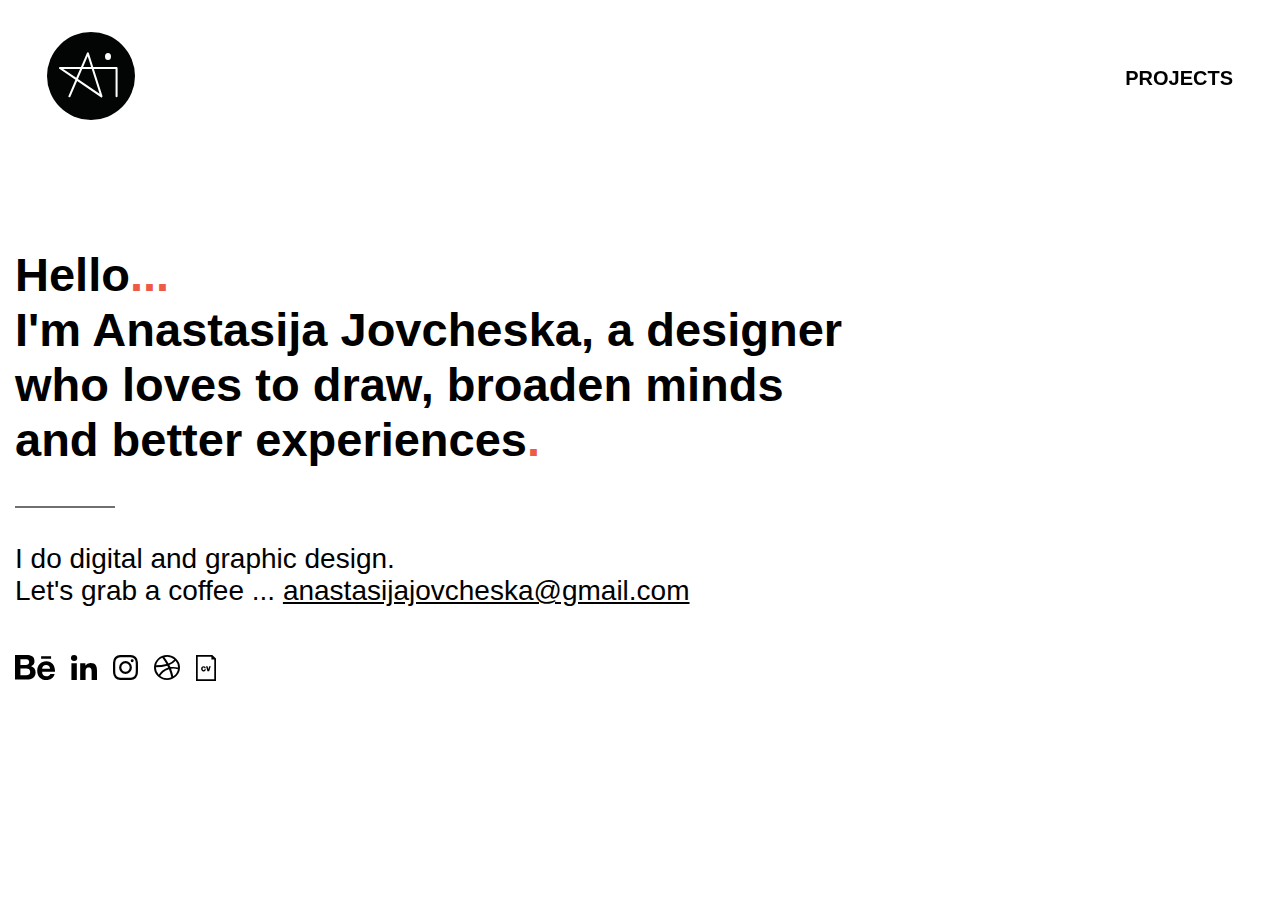
<file: index.html>
<!DOCTYPE html>
<html lang="en">
    <head>
        <meta charset="UTF-8">
        <meta http-equiv="X-UA-Compatible" content="IE=edge">
        <meta name="viewport" content="width=device-width, initial-scale=1.0">
        <title>Anastasija Jovcheska Portfolio</title>
        <link rel="stylesheet" href="./css/main.css">
    </head>
    <body>
        <div class="container" style="height: 100%;">
            <header style="position: fixed; width: 100%; overflow: hidden; top: 0; left: 0; padding: 0 32px;">
            <!-- <header> -->
                <nav style="padding: 32px 15px; display: flex; align-items: center; justify-content: space-between;">
                    <figure style="margin: 0;">
                        <a href="index.html">
                            <img src="./assets/sia-logo.svg" alt="Anastasija Jovcheska Logo">
                        </a>
                    </figure>
                    <a id="projectLink" style="color: #000; font-weight: 700; font-size: 20px; text-decoration: none;">PROJECTS</a>
                    <a id="indexLink" style="font-size: 24px; font-weight: 700;">X</a>
                </nav>
            </header>
        </div>
        <div style="padding:0 15px; min-height: 100vh; height: 100%; display: flex; flex-direction: column; justify-content: center;" id="index" class="container">
            <h1 style="font-size: 47px; font-weight: 900;">
                Hello<span style="color: #ED5B46;">...</span><br/>I'm Anastasija Jovcheska, a designer<br/>who loves to draw, broaden minds<br/>and better experiences<span style="color: #ED5B46;">.</span>
            </h1>
            <hr style="width: 100px; height:2px; border-width:0; background-color:#707070; margin-top: 32x;" align="left">
            <h2 style="margin-top: 27px; font-size: 28px; font-weight: 400;">I do digital and graphic design.<br/>Let's grab a coffee ... <a href="mailto:anastasijajovcheska@gmail.com" style="color: #000;">anastasijajovcheska@gmail.com</a></h2>
            <div class="social-icons" style="display: flex; margin-top: 24px;">
                <a href="#" class="mr-16">
                    <img src="./assets/behance.svg" alt="Behance profile link">
                </a>
                <a href="#" class="mr-16">
                    <img src="./assets/linkedin.svg" alt="Linkedin profile link">
                </a>
                <a href="#" class="mr-16">
                    <img src="./assets/instagram.svg" alt="Instagram profile link">
                </a>
                <a href="#" class="mr-16">
                    <img src="./assets/dribble.svg" alt="Dribble profile link">
                </a>
                <a href="#" class="mr-16">
                    <img src="./assets/cv-file.svg" alt="CV download">
                </a>
            </div>
        </div>
        <div class="projectBackground">
            <div style="display: grid; grid-gap:0; gap:0; min-height: 100vh; height: 100%;" class="grid-layout" id="index">
                <div class="project-container" style="background-color: #ECECEC;">
                    <a href="project-page.html" class="project-link">
                        <img src="./assets/project-image-1.png" alt="Project Name" class="img-fluid">
                        <div class="project-content">
                            <div>
                                <h3 class="project-title">Title of the project</h3>
                                <p class="project-desc">Small explanation text about the project</p>
                            </div>
                        </div>
                    </a>
                </div>
                <div class="project-container" style="background-color: #DFDFDF;">
                    <a href="project-page.html" class="project-link">
                        <img src="./assets/project-image-1.png" alt="Project Name" class="img-fluid">
                        <div class="project-content">
                            <div>
                                <h3 class="project-title">Title of the project</h3>
                                <p class="project-desc">Small explanation text about the project</p>
                            </div>
                        </div>
                    </a>
                </div>
                <div class="project-container" style="background-color: #ECECEC;">
                    <a href="project-page.html" class="project-link">
                        <img src="./assets/project-image-1.png" alt="Project Name" class="img-fluid">
                        <div class="project-content">
                            <div>
                                <h3 class="project-title">Title of the project</h3>
                                <p class="project-desc">Small explanation text about the project</p>
                            </div>
                        </div>
                    </a>
                </div>
                <div class="project-container" style="background-color: #DFDFDF;">
                    <a href="project-page.html" class="project-link">
                        <img src="./assets/project-image-1.png" alt="Project Name" class="img-fluid">
                        <div class="project-content">
                            <div>
                                <h3 class="project-title">Title of the project</h3>
                                <p class="project-desc">Small explanation text about the project</p>
                            </div>
                        </div>
                    </a>
                </div>
                <div class="project-container" style="background-color: #ECECEC;">
                    <a href="project-page.html" class="project-link">
                        <img src="./assets/project-image-1.png" alt="Project Name" class="img-fluid">
                        <div class="project-content">
                            <div>
                                <h3 class="project-title">Title of the project</h3>
                                <p class="project-desc">Small explanation text about the project</p>
                            </div>
                        </div>
                    </a>
                </div>
                <div class="project-container" style="background-color: #DFDFDF;">
                    <a href="project-page.html" class="project-link">
                        <img src="./assets/project-image-1.png" alt="Project Name" class="img-fluid">
                        <div class="project-content">
                            <div>
                                <h3 class="project-title">Title of the project</h3>
                                <p class="project-desc">Small explanation text about the project</p>
                            </div>
                        </div>
                    </a>
                </div>
            </div>
        </div>
        <script src="https://code.jquery.com/jquery-3.5.1.min.js"></script>
        <script src="https://cdn.jsdelivr.net/npm/bootstrap@5.0.0-beta1/dist/js/bootstrap.bundle.min.js" integrity="sha384-ygbV9kiqUc6oa4msXn9868pTtWMgiQaeYH7/t7LECLbyPA2x65Kgf80OJFdroafW" crossorigin="anonymous"></script>
        <script>
            $("#projectLink").click(
                function () {
                    $(".projectBackground").slideDown();
                    $("#projects").fadeIn();
                    $("#index").fadeOut();
                    $("#projectLink").hide();
                    $("#indexLink").show();
                }
            );
            $("#indexLink").click(
                function () {
                    $(".projectBackground").slideUp();
                    $("#projects").fadeOut();
                    $("#index").fadeIn();
                    $("#projectLink").show();
                    $("#indexLink").hide();
                }
            );
        </script>
    </body>
</html>
</file>
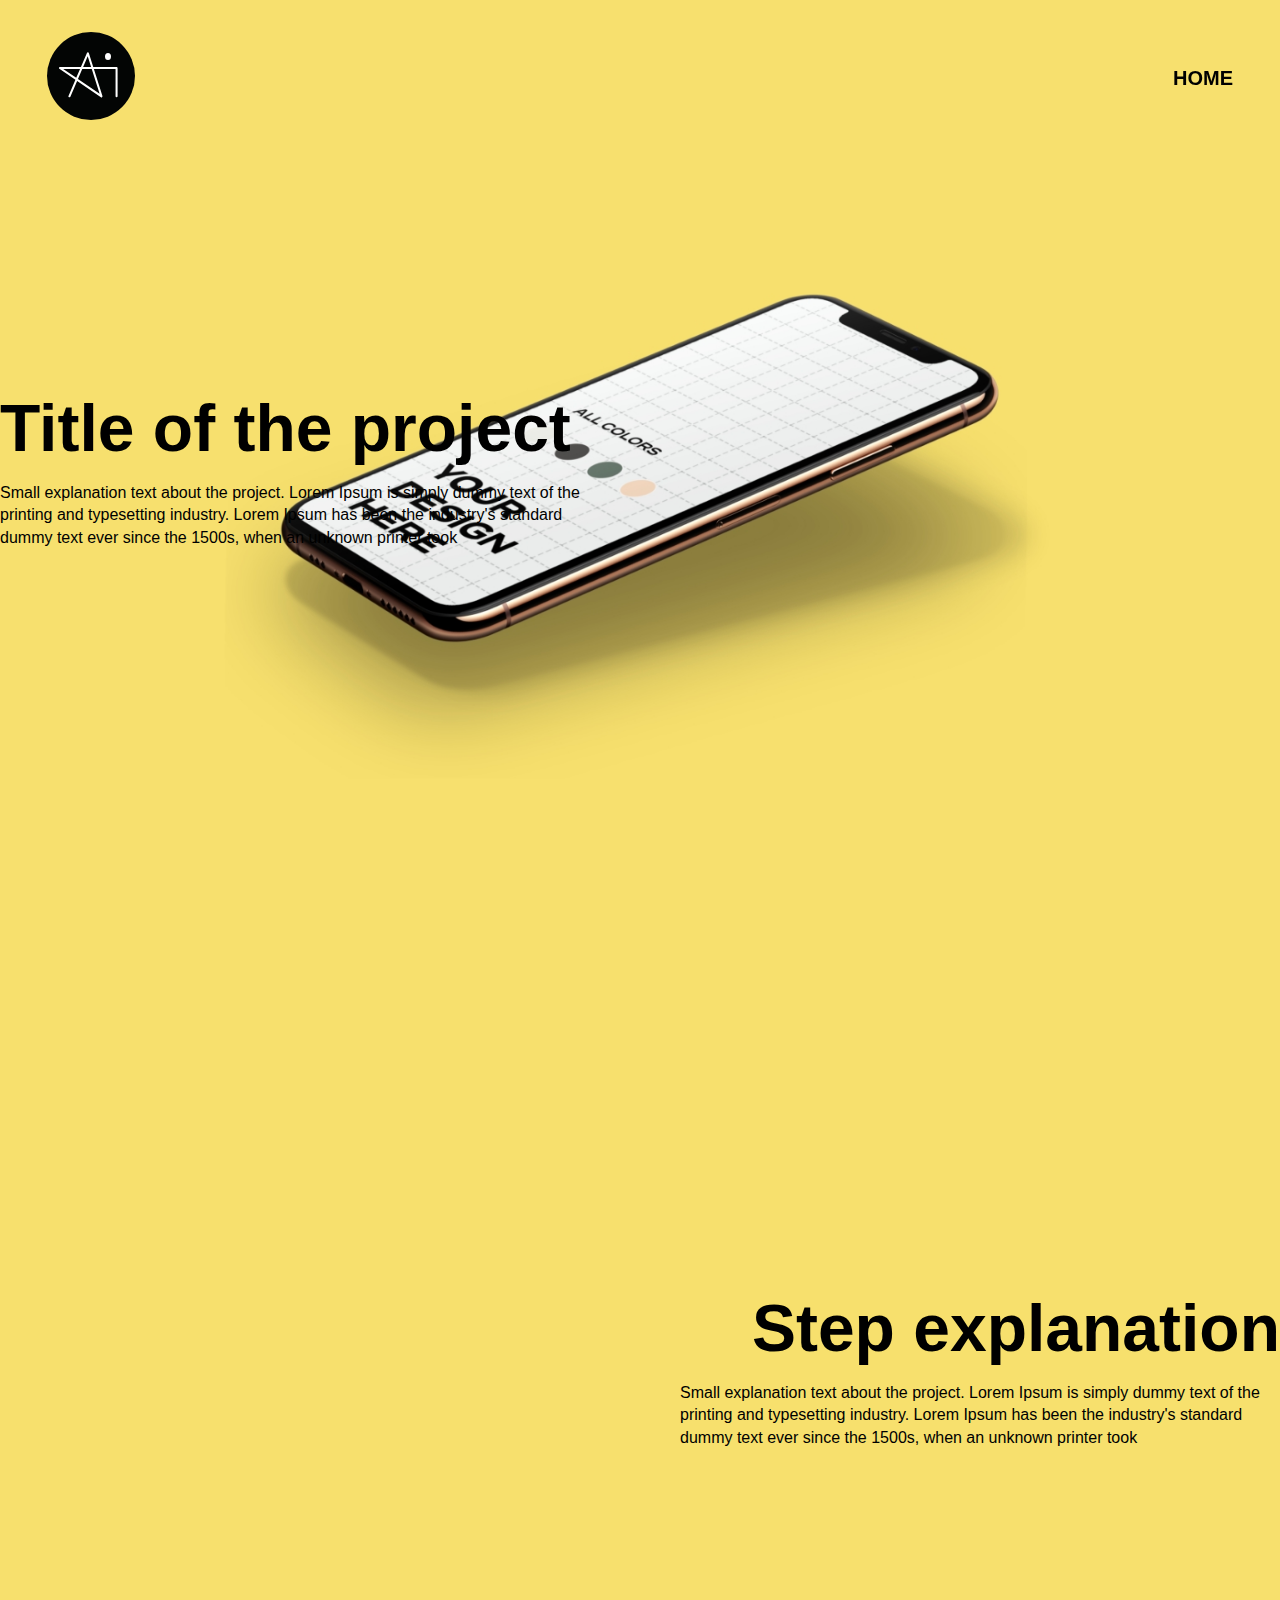
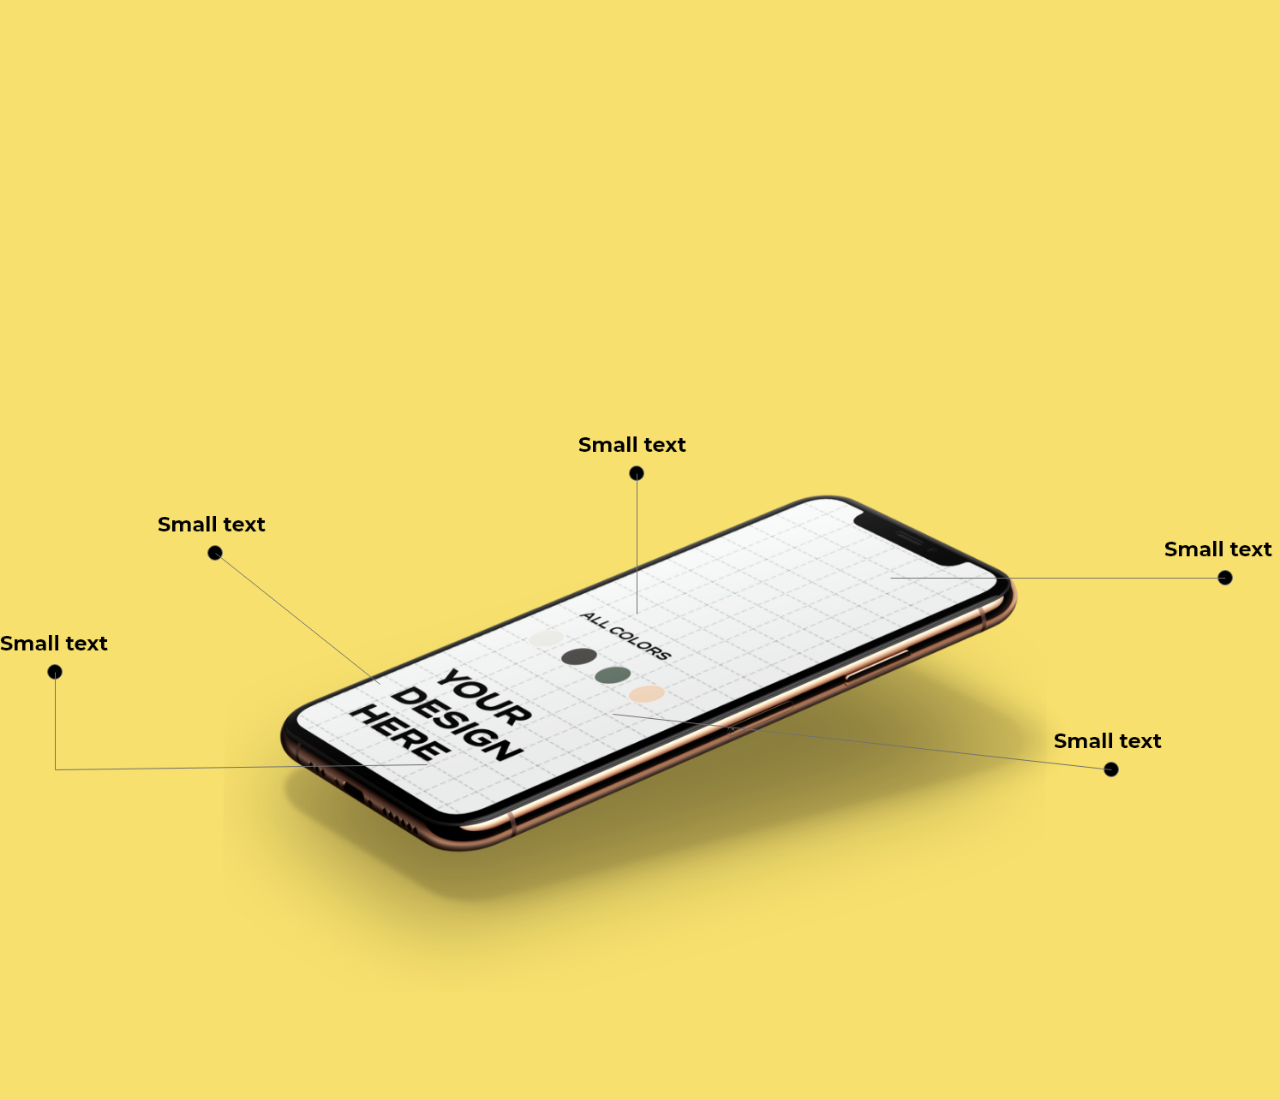
<file: project-page.html>
<!DOCTYPE html>
<html lang="en">
    <head>
        <meta charset="UTF-8">
        <meta http-equiv="X-UA-Compatible" content="IE=edge">
        <meta name="viewport" content="width=device-width, initial-scale=1.0">
        <title>Anastasija Jovcheska Portfolio</title>
        <link rel="stylesheet" href="./css/main.css">
    </head>
    <body>
        <div class="container" style="height: 100%;">
            <header style="position: fixed; width: 100%; overflow: hidden; top: 0; left: 0; padding: 0 32px;">
            <!-- <header> -->
                <nav style="padding: 32px 15px; display: flex; align-items: center; justify-content: space-between;">
                    <figure style="margin: 0;">
                        <a href="index.html">
                            <img src="./assets/sia-logo.svg" alt="Anastasija Jovcheska Logo">
                        </a>
                    </figure>
                    <a href="index.html" style="color: #000; font-weight: 700; font-size: 20px; text-decoration: none;">HOME</a>
                </nav>
            </header>
        </div>
        <div style="min-height: 100vh; height: 100%; display: flex; flex-direction: column; justify-content: center;" class="case-study-bg">
            <div class="container">
                <h2 style="font-size: 66px; font-weight: 900; margin-bottom: 0;">Title of the project</h2>
                <p style="max-width: 600px; width: 100%; line-height: 1.4;">Small explanation text about the project. Lorem Ipsum is simply dummy text of the printing and typesetting industry. Lorem Ipsum has been the industry's standard dummy text ever since the 1500s, when an unknown printer took</p>
            </div>
        </div>
        <div style="min-height: 100vh; height: 100%; display: flex; flex-direction: column; justify-content: center; background-color: #F7E06D;" class="case-study-bg-1">
            <div class="container" style="display: flex; flex-direction: column; justify-content: center; align-items: flex-end;">
                <h2 style="font-size: 66px; font-weight: 900; margin-bottom: 0;">Step explanation</h2>
                <p style="max-width: 600px; width: 100%; line-height: 1.4;">Small explanation text about the project. Lorem Ipsum is simply dummy text of the printing and typesetting industry. Lorem Ipsum has been the industry's standard dummy text ever since the 1500s, when an unknown printer took</p>
            </div>
        </div>
        <div style="min-height: 100vh; height: 100%; display: flex; flex-direction: column; justify-content: center; background-color: #F7E06D;" class="case-study-bg-2">
            <div class="container" style="display: flex; flex-direction: column; justify-content: center; align-items: flex-end;">
                <img src="./assets/case-study-bg-3.png" alt="" class="img-fluid">
            </div>
        </div>
    </body>
</html>
</file>
<file: css/main.css>
*,
*::before,
*::after {
  box-sizing: border-box;
}
body {
    margin: 0;
    font-family: 'Montserrat', 'Roboto', Helvetica, Arial, sans-serif, 'Apple Emoji','Segoe UI Emoji';
    font-size: 16px;
}
.container {
    width: 100%;
    margin-right: auto;
    margin-left: auto;
}
@media (max-width: 540px) {
  .social-icons {
    margin-bottom: 32px;
  }
}
@media (min-width: 640px) {
  .container {
    max-width: 640px;
  }
  .grid-layout {
    grid-template-columns: repeat(2, 1fr);
  }
}
@media (min-width: 768px) {
  .container {
    max-width: 768px;
  }
}
@media (min-width: 1024px) {
  .container {
    max-width: 1024px;
  }
  .grid-layout {
    grid-template-columns: repeat(3, 1fr);
  }
  .project-link {
    padding: 0;
  }
}
@media (min-width: 1280px) {
  .container {
    max-width: 1280px;
  }
}
@media (min-width: 1536px) {
  .container {
    max-width: 1536px;
  }
}
.mr-16 {
  margin-right: 16px;
}
.project-container {
  display: flex;
  flex-direction: column;
  justify-content: center;
  align-items: center;
  width: 100%;
  max-height: 540px;
  height: 100%;
}
.project-link {
  text-decoration: none;
  color: #000;
  padding: 30px;
}
.project-content {
  display: flex;
  flex-direction: column;
  justify-content: center;
  align-items: center;
}
.project-content > div {
  opacity: 0;
  visibility: hidden;
}
.project-container:hover .project-content > div {
  visibility: visible;
  opacity: 1;
}
.project-title {
  margin: 0;
  font-size: 32px;
  font-weight: 700;
}
.project-desc {
  margin-bottom: 0;
}
.img-fluid {
  width:100%;
  height: auto;
}
.case-study-bg,
.case-study-bg-1 {
  height: 100%;
  background-position: top center;
  background-repeat: no-repeat;
  background-size: cover;
  background-attachment: fixed;
}
.case-study-bg {
  background-image: url("../assets/case-study-bg.jpg");
}
.case-study-bg-1 {
  background-image: url("../assets/case-study-bg-2.jpg");
}
#indexLink{
  display: none;
}
.projectBackground{
  width: 100%;
  display: none;
}
#projects{
  display: none;
}
</file>
